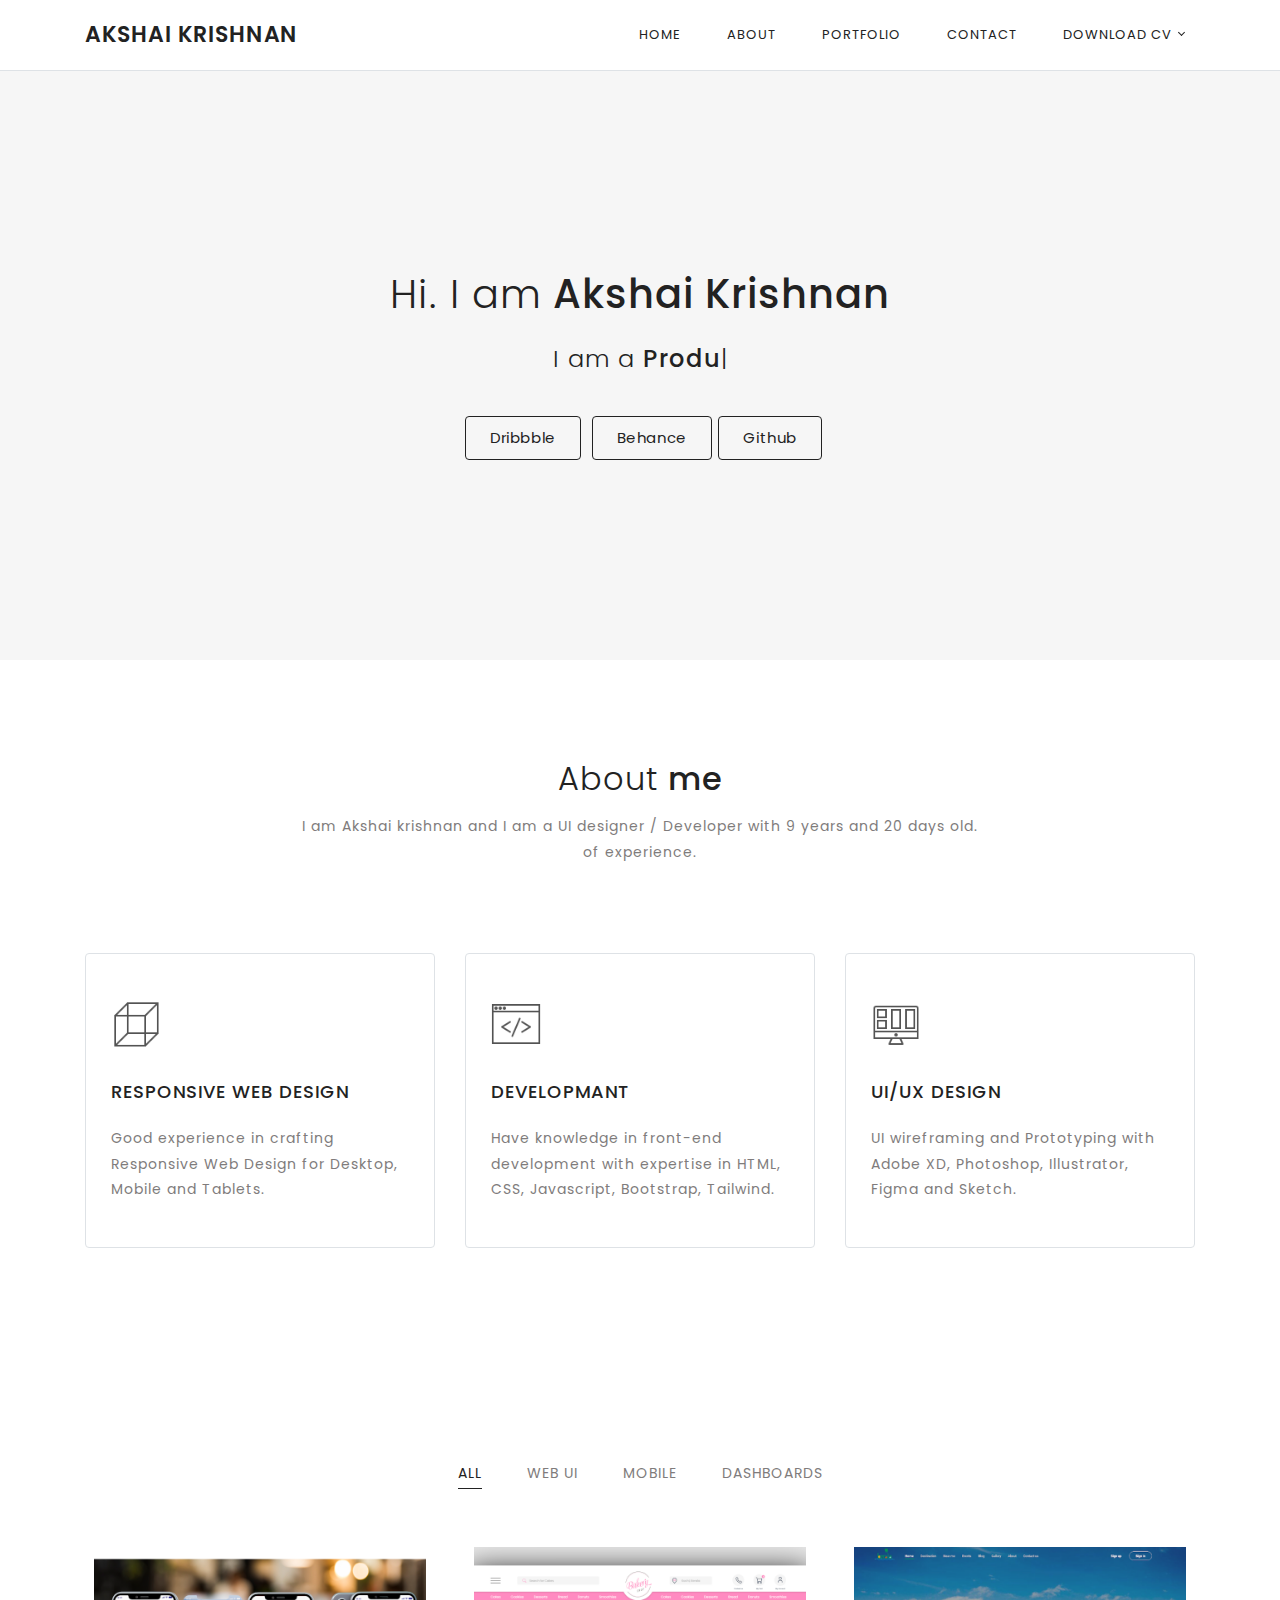
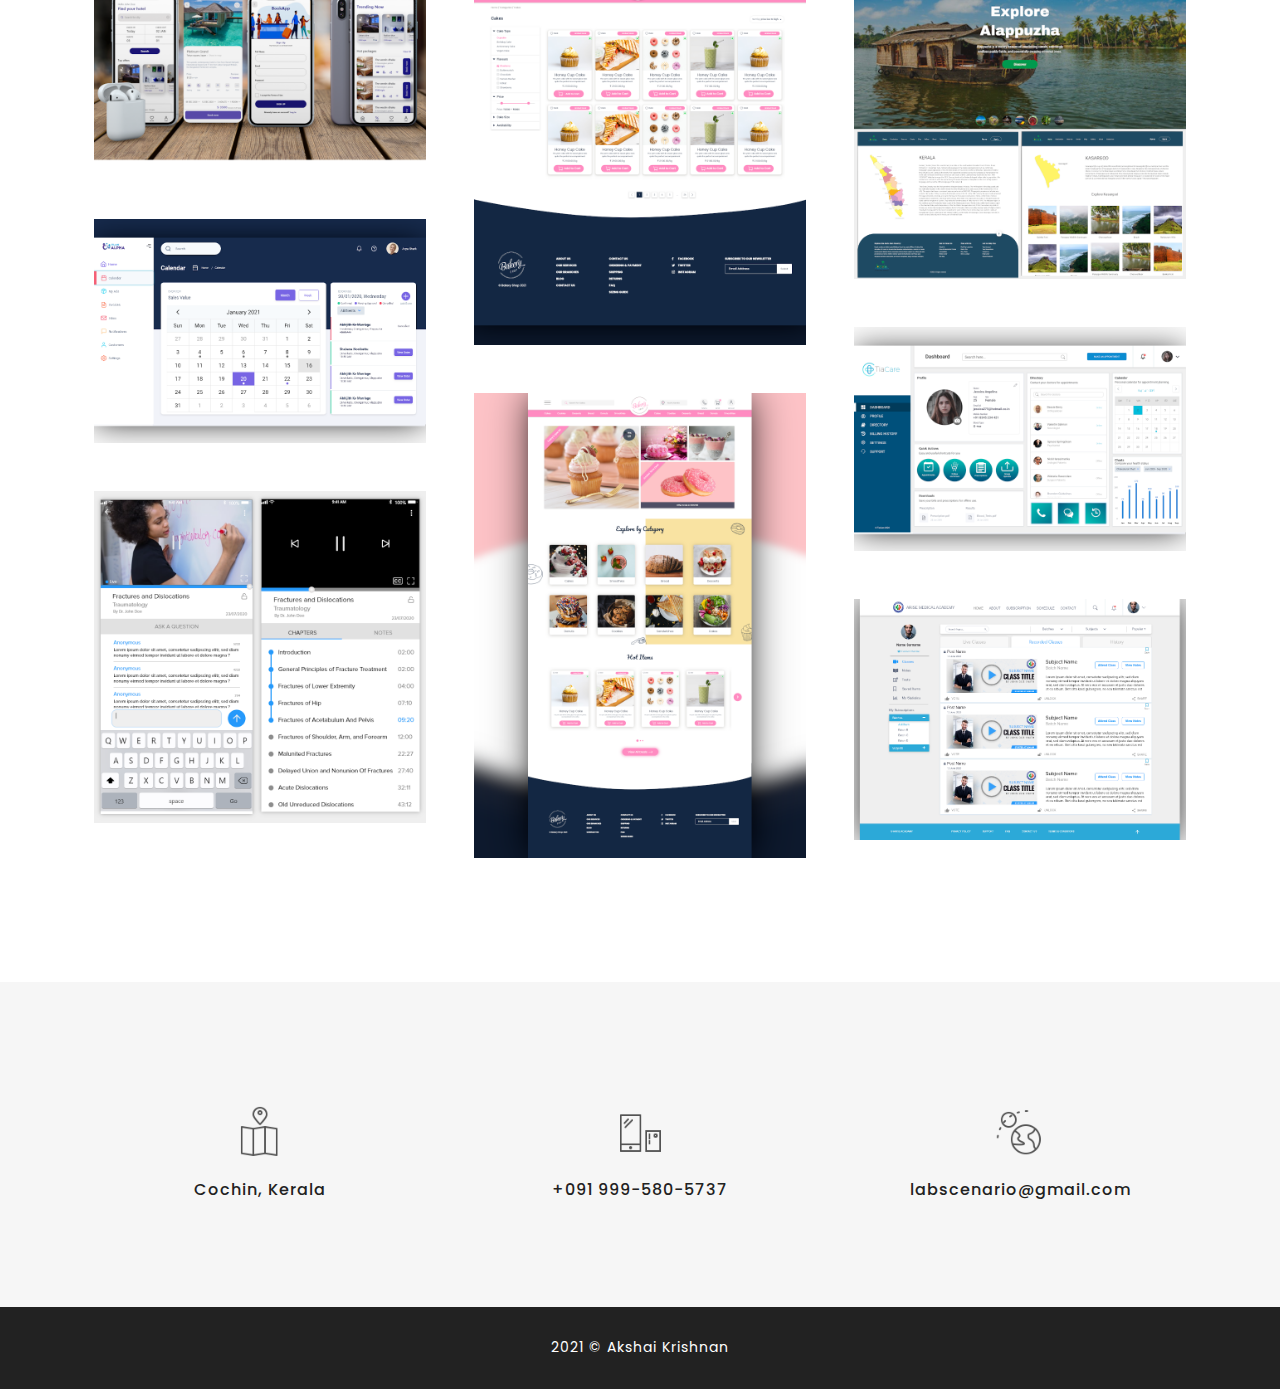
<file: index.html>
<!DOCTYPE html>
<html lang="en">
  <head>
    <meta charset="utf-8" />
    <title>Akshai Krishnan | Portfolio</title>
    <meta name="viewport" content="width=device-width, initial-scale=1.0" />
    <meta name="description" content="Akshai Krishnan - Online portfolio" />

    <!-- favicon -->
    <link rel="shortcut icon" href="images/favicon.ico" />

    <!-- css -->
    <link href="css/bootstrap.min.css" rel="stylesheet" type="text/css" />
    <link
      href="css/materialdesignicons.min.css"
      rel="stylesheet"
      type="text/css"
    />

    <!-- magnific pop-up -->
    <link rel="stylesheet" type="text/css" href="css/magnific-popup.css" />

    <link href="css/style.css" rel="stylesheet" type="text/css" />
  </head>

  <body>
    <!-- START HEADER -->
    <header
      id="topnav"
      class="defaultscroll fixed-top navbar-sticky bg-white border-bottom"
    >
      <div class="container">
        <!-- Logo container-->
        <div>
          <a href="" class="logo text-uppercase"> akshai Krishnan </a>
        </div>
        <!-- End Logo container-->
        <div class="menu-extras">
          <div class="menu-item">
            <!-- Mobile menu toggle-->
            <a class="navbar-toggle">
              <div class="lines">
                <span></span>
                <span></span>
                <span></span>
              </div>
            </a>
            <!-- End mobile menu toggle-->
          </div>
        </div>

        <div id="navigation">
          <!-- Navigation Menu-->
          <ul class="navigation-menu">
            <li class="has-submenu">
              <a href="#home">Home</a>
            </li>

            <li class="has-submenu">
              <a href="#about">About</a>
            </li>

            <li class="has-submenu">
              <a href="#portfolio">Portfolio</a>
            </li>

            <li class="has-submenu">
              <a href="#contact">Contact</a>
            </li>

            <li class="has-submenu" id="cv">
              <span class="menu-arrow"></span>
              <a href="">Download Cv</a>
            </li>
          </ul>
          <!-- End navigation menu-->
        </div>
      </div>
    </header>
    <!-- END HEADER -->

    <!-- START HEADING -->
    <section class="bg-heading bg-light" id="home">
      <div class="container">
        <div class="row justify-content-center">
          <div class="col-lg-8">
            <div class="text-center">
              <h1>
                <span class="font-weight-300">Hi. I am</span> Akshai Krishnan
              </h1>
              <h4 class="font-weight-300 mt-4 line-height_1_4">
                I am a
                <span
                  class="element font-weight-500"
                  data-elements="Product Designer,UI Developer"
                ></span>
              </h4>
              <div class="row justify-content-center">
                <div class="col-lg-2 mt-4 pt-2">
                  <a
                    href=""
                    class="btn btn-outline-dark btn-round"
                    data-elements="https://dribbble.com/akshaikrishnan"
                    >Dribbble</a
                  >
                </div>
                <div class="col-lg-2 mt-4 pt-2">
                  <a
                    href=""
                    class="btn btn-outline-dark btn-round behance"
                    data-elements="https://akshaikrishnan.myportfolio.com/"
                    >Behance</a
                  >
                </div>

                <div class="col-lg-2 mt-4 pt-2">
                  <a
                    href=""
                    class="btn btn-outline-dark btn-round github"
                    data-elements="https://github.com/akshaikrishnan"
                    >Github</a
                  >
                </div>
              </div>
            </div>
          </div>
        </div>
      </div>
    </section>
    <!-- END HEADING -->

    <!-- START ABOUT -->

    <section class="section" id="about">
      <div class="container">
        <div class="row">
          <div class="col-lg-12">
            <div class="text-center">
              <h2><span class="font-weight-300">About</span> me</h2>
              <p class="text-muted mt-3">
                I am Akshai krishnan and I am a UI designer / Developer with
                <span id="years">3.5 years</span> <br />
                of experience.
              </p>
            </div>
          </div>
        </div>

        <div class="row mt-5">
          <div class="col-lg-4">
            <div class="services-box rounded mt-4 border">
              <div class="services-img">
                <img src="images/icons/3d.png" class="img-fluid" alt="" />
              </div>
              <h5 class="text-uppercase f-18 mt-4 pt-2">
                Responsive Web Design
              </h5>
              <p class="text-muted mt-4 mb-0">
                Good experience in crafting Responsive Web Design for Desktop,
                Mobile and Tablets.
              </p>
            </div>
          </div>

          <div class="col-lg-4">
            <div class="services-box rounded mt-4 border">
              <div class="services-img">
                <img
                  src="images/icons/browserscript.png"
                  class="img-fluid"
                  alt=""
                />
              </div>
              <h5 class="text-uppercase f-18 mt-4 pt-2">Developmant</h5>
              <p class="text-muted mt-4 mb-0">
                Have knowledge in front-end development with expertise in HTML,
                CSS, Javascript, Bootstrap, Tailwind.
              </p>
            </div>
          </div>

          <div class="col-lg-4">
            <div class="services-box rounded mt-4 border">
              <div class="services-img">
                <img
                  src="images/icons/webdesign.png"
                  class="img-fluid"
                  alt=""
                />
              </div>
              <h5 class="text-uppercase f-18 mt-4 pt-2">ui/ux design</h5>
              <p class="text-muted mt-4 mb-0">
                UI wireframing and Prototyping with Adobe XD, Photoshop,
                Illustrator, Figma and Sketch.
              </p>
            </div>
          </div>
        </div>
      </div>
    </section>

    <!-- END ABOUT -->

    <!-- START PORTFOLIO -->
    <section class="section" id="portfolio">
      <div class="container">
        <div class="row">
          <div class="col-lg-12">
            <div class="text-center">
              <ul
                class="col container-filter portfolioFilte list-unstyled mb-0"
                id="filter"
              >
                <li><a class="categories active" data-filter="*">All</a></li>
                <li>
                  <a class="categories" data-filter=".branding">Web UI</a>
                </li>
                <li><a class="categories" data-filter=".design">Mobile</a></li>
                <li>
                  <a class="categories" data-filter=".photo">Dashboards</a>
                </li>
              </ul>
            </div>
          </div>
        </div>

        <div class="port portfolio-masonry mt-4">
          <div class="portfolioContainer row photo">
            <div class="col-lg-4 p-4 design">
              <div class="item-box">
                <a
                  class="mfp-image"
                  href="images/portfolio/800x540_1.png"
                  title="Project Name"
                >
                  <img
                    class="item-container img-fluid"
                    src="images/portfolio/800x540_1.png"
                    alt="work-img"
                  />
                  <div class="item-mask">
                    <div class="item-caption">
                      <p class="text-dark mb-0">Mobile UI</p>
                      <h6 class="text-dark mt-1 text-uppercase">
                        Hotel Booking App
                      </h6>
                    </div>
                  </div>
                </a>
              </div>
            </div>

            <div class="col-lg-4 p-4 branding coffee">
              <div class="item-box">
                <a
                  class="mfp-image"
                  href="images/portfolio/800x960.png"
                  title="Project Name"
                >
                  <img
                    class="item-container img-fluid"
                    src="images/portfolio/800x960.png"
                    alt="work-img"
                  />
                  <div class="item-mask">
                    <div class="item-caption">
                      <p class="text-dark mb-0">Web UI</p>
                      <h6 class="text-dark mt-1 text-uppercase">
                        Bakery Shop UI
                      </h6>
                    </div>
                  </div>
                </a>
              </div>
            </div>

            <div class="col-lg-4 p-4 branding">
              <div class="item-box">
                <a
                  class="mfp-image"
                  href="images/portfolio/800x800.png"
                  title="Project Name"
                >
                  <img
                    class="item-container img-fluid"
                    src="images/portfolio/800x800.png"
                    alt="work-img"
                  />
                  <div class="item-mask">
                    <div class="item-caption">
                      <p class="text-dark mb-0">Web UI</p>
                      <h6 class="text-dark mt-1 text-uppercase">
                        Kerala Website
                      </h6>
                    </div>
                  </div>
                </a>
              </div>
            </div>

            <div class="col-lg-4 p-4 branding photo">
              <div class="item-box">
                <a
                  class="mfp-image"
                  href="images/portfolio/800x540_2.png"
                  title="Project Name"
                >
                  <img
                    class="item-container img-fluid"
                    src="images/portfolio/800x540_2.png"
                    alt="work-img"
                  />
                  <div class="item-mask">
                    <div class="item-caption">
                      <p class="text-dark mb-0">Dashboard</p>
                      <h6 class="text-dark mt-1 text-uppercase">
                        Plan Alpha Admin
                      </h6>
                    </div>
                  </div>
                </a>
              </div>
            </div>

            <div class="col-lg-4 p-4 branding photo">
              <div class="item-box">
                <a
                  class="mfp-image"
                  href="images/portfolio/800x540_3.png"
                  title="Project Name"
                >
                  <img
                    class="item-container img-fluid"
                    src="images/portfolio/800x540_3.png"
                    alt="work-img"
                  />
                  <div class="item-mask">
                    <div class="item-caption">
                      <p class="text-dark mb-0">Dashboard</p>
                      <h6 class="text-dark mt-1 text-uppercase">
                        TiaCare patient UI
                      </h6>
                    </div>
                  </div>
                </a>
              </div>
            </div>

            <div class="col-lg-4 p-4 branding coffee">
              <div class="item-box">
                <a
                  class="mfp-image"
                  href="images/portfolio/800x1200.png"
                  title="Project Name"
                >
                  <img
                    class="item-container img-fluid"
                    src="images/portfolio/800x1200.png"
                    alt="work-img"
                  />
                  <div class="item-mask">
                    <div class="item-caption">
                      <p class="text-dark mb-0">E-commerce UI</p>
                      <h6 class="text-dark mt-1 text-uppercase">
                        Bakery Shop UI
                      </h6>
                    </div>
                  </div>
                </a>
              </div>
            </div>

            <div class="col-lg-4 p-4 design">
              <div class="item-box">
                <a
                  class="mfp-image"
                  href="images/portfolio/800x800_2.png"
                  title="Project Name"
                >
                  <img
                    class="item-container img-fluid"
                    src="images/portfolio/800x800_2.png"
                    alt="work-img"
                  />
                  <div class="item-mask">
                    <div class="item-caption">
                      <p class="text-dark mb-0">Educational app</p>
                      <h6 class="text-dark mt-1 text-uppercase">
                        Medical Academy mobile ui
                      </h6>
                    </div>
                  </div>
                </a>
              </div>
            </div>

            <div class="col-lg-4 p-4 branding coffee">
              <div class="item-box">
                <a
                  class="mfp-image"
                  href="images/portfolio/800x580.png"
                  title="Project Name"
                >
                  <img
                    class="item-container img-fluid"
                    src="images/portfolio/800x580.png"
                    alt="work-img"
                  />
                  <div class="item-mask">
                    <div class="item-caption">
                      <p class="text-dark mb-0">Web UI</p>
                      <h6 class="text-dark mt-1 text-uppercase">
                        Medical Academy web ui
                      </h6>
                    </div>
                  </div>
                </a>
              </div>
            </div>
          </div>
        </div>
      </div>
    </section>
    <!-- END PORTFOLIO -->

    <!-- START CONTACT -->
    <section class="section bg-light" id="contact">
      <div class="container">
        <div class="row">
          <div class="col-lg-4">
            <div class="text-center mt-4">
              <div class="services-img">
                <img src="images/icons/pinonmap.png" alt="" />
              </div>
              <h6 class="mt-4">Cochin, Kerala</h6>
            </div>
          </div>

          <div class="col-lg-4">
            <div class="text-center mt-4">
              <div class="services-img">
                <img src="images/icons/mobilepay.png" alt="" />
              </div>
              <h6 class="mt-4">+091 999-580-5737</h6>
            </div>
          </div>

          <div class="col-lg-4">
            <div class="text-center mt-4">
              <div class="services-img">
                <img src="images/icons/earth.png" alt="" />
              </div>
              <h6 class="mt-4">labscenario@gmail.com</h6>
            </div>
          </div>
        </div>
      </div>
    </section>
    <!-- END CONTACT -->

    <!-- FOOTER-ALT -->
    <footer class="pt-1 pb-1 bg-dark">
      <div class="container">
        <div class="row">
          <div class="col-lg-12">
            <div class="pt-4 pb-4 text-center">
              <p class="text-white mb-0">2021 © Akshai Krishnan</p>
            </div>
          </div>
        </div>
      </div>
    </footer>
    <!-- FOOTER-ALT -->

    <!-- javascript -->
    <script src="js/jquery-3.6.0.min.js"></script>
    <script src="js/bootstrap.bundle.min.js"></script>
    <script src="js/jquery.easing.min.js"></script>
    <script src="js/scrollspy.min.js"></script>
    <!-- Portfolio -->
    <script src="js/jquery.magnific-popup.min.js"></script>
    <script src="js/isotope.js"></script>

    <!-- Typed -->
    <script src="js/typed.js"></script>
    <script src="js/app.js"></script>
  </body>
</html>
</file>
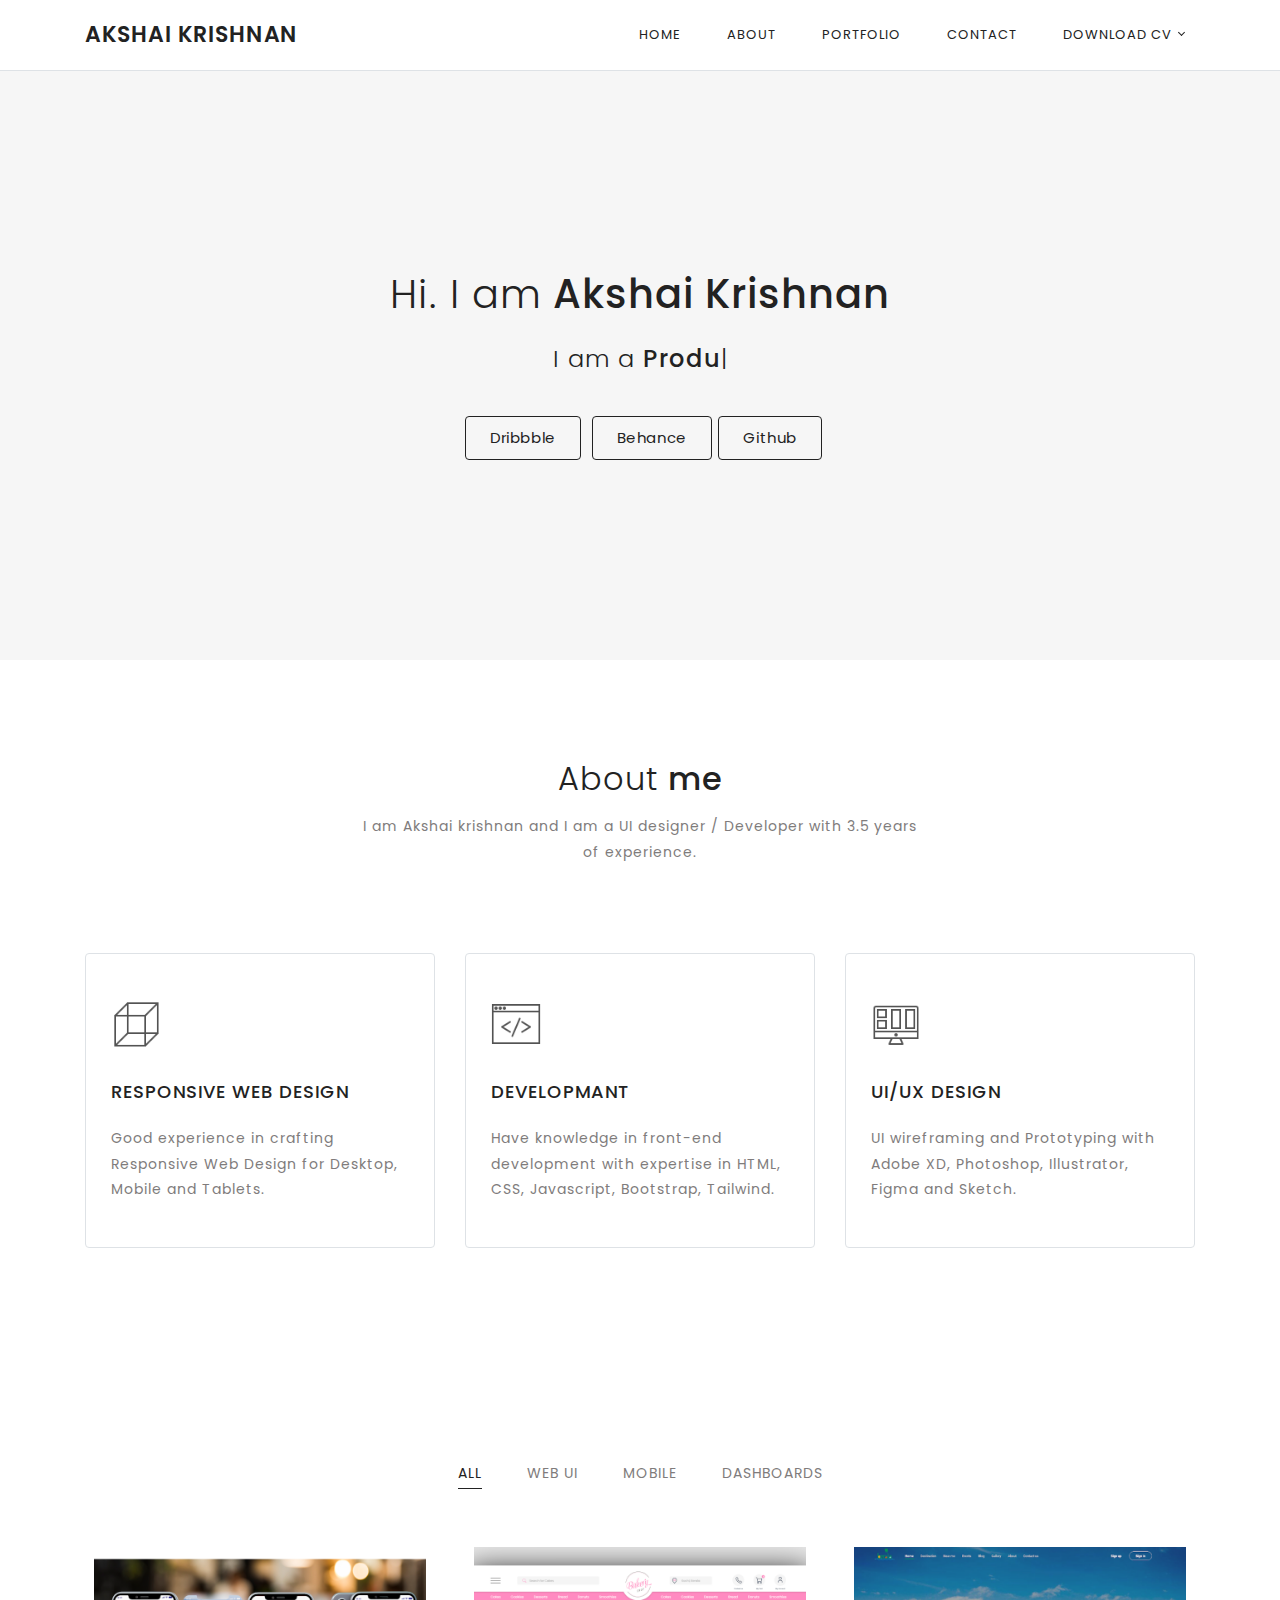
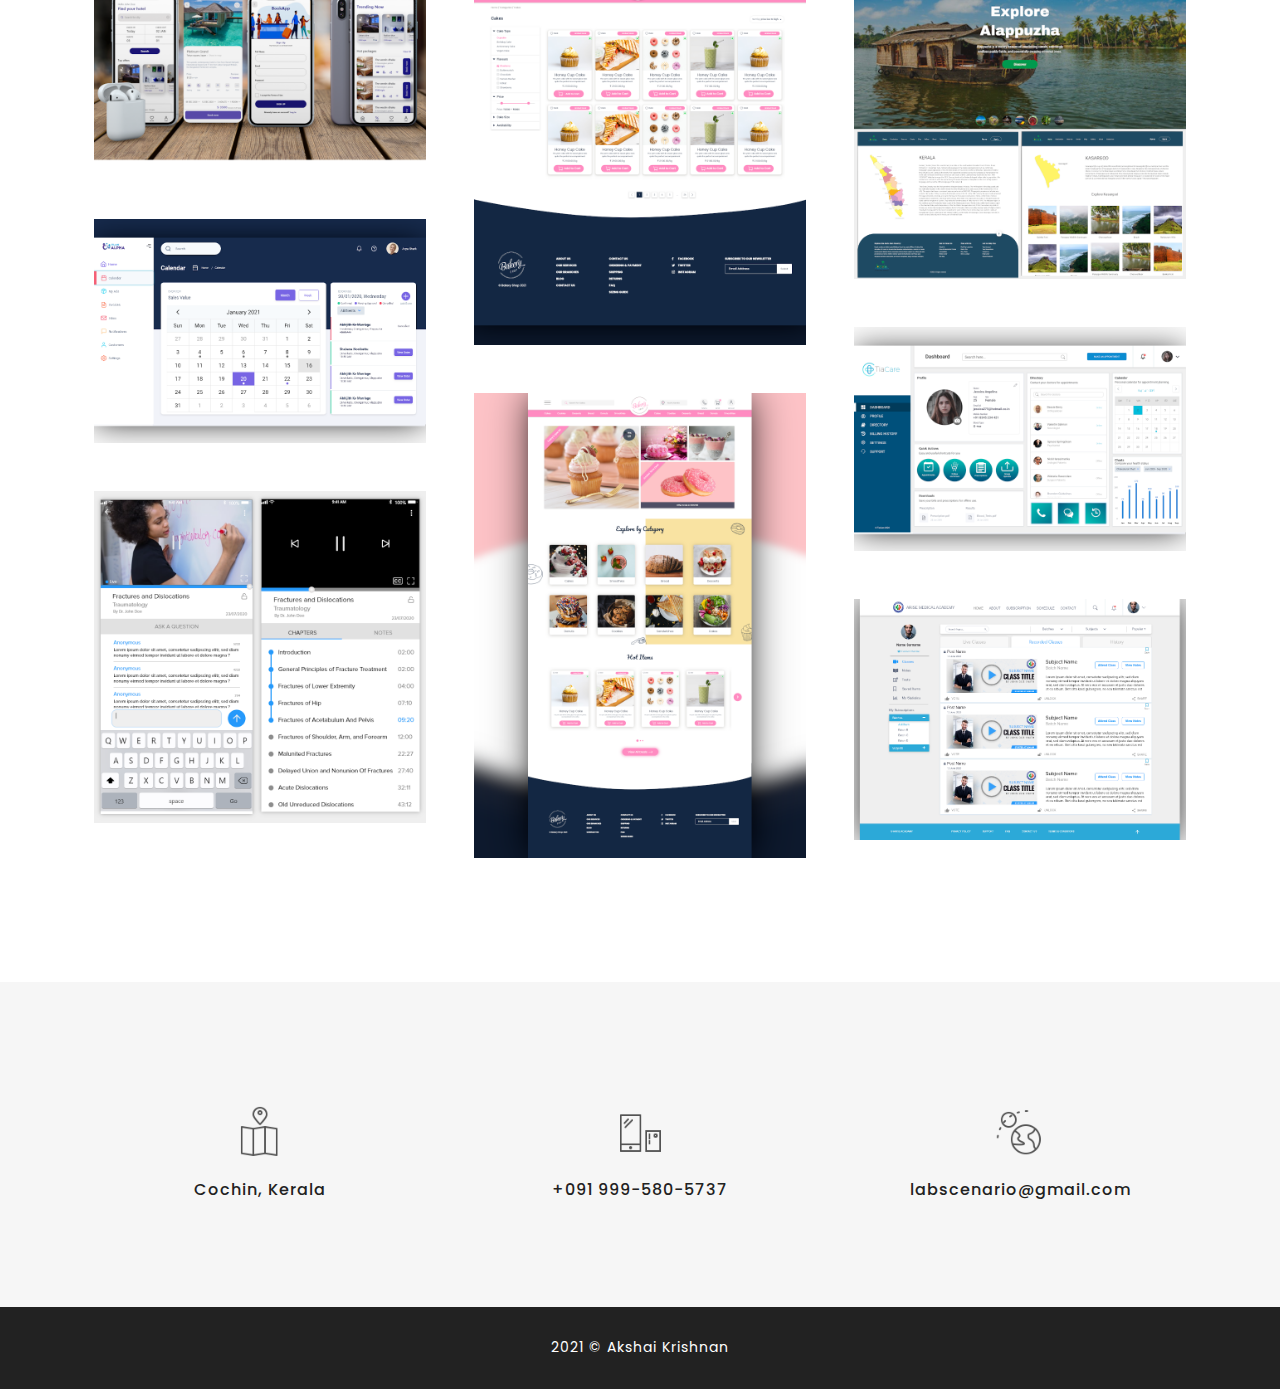
<file: home.html>
<!DOCTYPE html>
<html lang="en">
  <head>
    <meta charset="utf-8" />
    <title>Akshai Krishnan | Portfolio</title>
    <meta name="viewport" content="width=device-width, initial-scale=1.0" />
    <meta name="description" content="Akshai Krishnan - Online portfolio" />

    <!-- favicon -->
    <link rel="shortcut icon" href="images/favicon.ico" />

    <!-- css -->
    <link href="css/bootstrap.min.css" rel="stylesheet" type="text/css" />
    <link
      href="css/materialdesignicons.min.css"
      rel="stylesheet"
      type="text/css"
    />

    <!-- magnific pop-up -->
    <link rel="stylesheet" type="text/css" href="css/magnific-popup.css" />

    <link href="css/style.css" rel="stylesheet" type="text/css" />
  </head>

  <body>
    <!-- START HEADER -->
    <header
      id="topnav"
      class="defaultscroll fixed-top navbar-sticky bg-white border-bottom"
    >
      <div class="container">
        <!-- Logo container-->
        <div>
          <a href="" class="logo text-uppercase"> akshai Krishnan </a>
        </div>
        <!-- End Logo container-->
        <div class="menu-extras">
          <div class="menu-item">
            <!-- Mobile menu toggle-->
            <a class="navbar-toggle">
              <div class="lines">
                <span></span>
                <span></span>
                <span></span>
              </div>
            </a>
            <!-- End mobile menu toggle-->
          </div>
        </div>

        <div id="navigation">
          <!-- Navigation Menu-->
          <ul class="navigation-menu">
            <li class="has-submenu">
              <a href="#home">Home</a>
            </li>

            <li class="has-submenu">
              <a href="#about">About</a>
            </li>

            <li class="has-submenu">
              <a href="#portfolio">Portfolio</a>
            </li>

            <li class="has-submenu">
              <a href="#contact">Contact</a>
            </li>

            <li class="has-submenu" id="cv">
              <span class="menu-arrow"></span>
              <a href="">Download Cv</a>
            </li>
          </ul>
          <!-- End navigation menu-->
        </div>
      </div>
    </header>
    <!-- END HEADER -->

    <!-- START HEADING -->
    <section class="bg-heading bg-light" id="home">
      <div class="container">
        <div class="row justify-content-center">
          <div class="col-lg-8">
            <div class="text-center">
              <h1>
                <span class="font-weight-300">Hi. I am</span> Akshai Krishnan
              </h1>
              <h4 class="font-weight-300 mt-4 line-height_1_4">
                I am a
                <span
                  class="element font-weight-500"
                  data-elements="Product Designer,UI Developer"
                ></span>
              </h4>
              <div class="row justify-content-center">
                <div class="col-lg-2 mt-4 pt-2">
                  <a
                    href=""
                    class="btn btn-outline-dark btn-round"
                    data-elements="https://dribbble.com/akshaicuts"
                    >Dribbble</a
                  >
                </div>
                <div class="col-lg-2 mt-4 pt-2">
                  <a
                    href=""
                    class="btn btn-outline-dark btn-round behance"
                    data-elements="https://behance.net/akshaikrishna"
                    >Behance</a
                  >
                </div>

                <div class="col-lg-2 mt-4 pt-2">
                  <a
                    href=""
                    class="btn btn-outline-dark btn-round github"
                    data-elements="https://github.com/akshaikrishnan"
                    >Github</a
                  >
                </div>
              </div>
            </div>
          </div>
        </div>
      </div>
    </section>
    <!-- END HEADING -->

    <!-- START ABOUT -->

    <section class="section" id="about">
      <div class="container">
        <div class="row">
          <div class="col-lg-12">
            <div class="text-center">
              <h2><span class="font-weight-300">About</span> me</h2>
              <p class="text-muted mt-3">
                I am Akshai krishnan and I am a UI designer / Developer with 3.5
                years <br />
                of experience.
              </p>
            </div>
          </div>
        </div>

        <div class="row mt-5">
          <div class="col-lg-4">
            <div class="services-box rounded mt-4 border">
              <div class="services-img">
                <img src="images/icons/3d.png" class="img-fluid" alt="" />
              </div>
              <h5 class="text-uppercase f-18 mt-4 pt-2">
                Responsive Web Design
              </h5>
              <p class="text-muted mt-4 mb-0">
                Good experience in crafting Responsive Web Design for Desktop,
                Mobile and Tablets.
              </p>
            </div>
          </div>

          <div class="col-lg-4">
            <div class="services-box rounded mt-4 border">
              <div class="services-img">
                <img
                  src="images/icons/browserscript.png"
                  class="img-fluid"
                  alt=""
                />
              </div>
              <h5 class="text-uppercase f-18 mt-4 pt-2">Developmant</h5>
              <p class="text-muted mt-4 mb-0">
                Have knowledge in front-end development with expertise in HTML,
                CSS, Javascript, Bootstrap, Tailwind.
              </p>
            </div>
          </div>

          <div class="col-lg-4">
            <div class="services-box rounded mt-4 border">
              <div class="services-img">
                <img
                  src="images/icons/webdesign.png"
                  class="img-fluid"
                  alt=""
                />
              </div>
              <h5 class="text-uppercase f-18 mt-4 pt-2">ui/ux design</h5>
              <p class="text-muted mt-4 mb-0">
                UI wireframing and Prototyping with Adobe XD, Photoshop,
                Illustrator, Figma and Sketch.
              </p>
            </div>
          </div>
        </div>
      </div>
    </section>

    <!-- END ABOUT -->

    <!-- START PORTFOLIO -->
    <section class="section" id="portfolio">
      <div class="container">
        <div class="row">
          <div class="col-lg-12">
            <div class="text-center">
              <ul
                class="col container-filter portfolioFilte list-unstyled mb-0"
                id="filter"
              >
                <li><a class="categories active" data-filter="*">All</a></li>
                <li>
                  <a class="categories" data-filter=".branding">Web UI</a>
                </li>
                <li><a class="categories" data-filter=".design">Mobile</a></li>
                <li>
                  <a class="categories" data-filter=".photo">Dashboards</a>
                </li>
              </ul>
            </div>
          </div>
        </div>

        <div class="port portfolio-masonry mt-4">
          <div class="portfolioContainer row photo">
            <div class="col-lg-4 p-4 design">
              <div class="item-box">
                <a
                  class="mfp-image"
                  href="images/portfolio/800x540_1.png"
                  title="Project Name"
                >
                  <img
                    class="item-container img-fluid"
                    src="images/portfolio/800x540_1.png"
                    alt="work-img"
                  />
                  <div class="item-mask">
                    <div class="item-caption">
                      <p class="text-dark mb-0">Mobile UI</p>
                      <h6 class="text-dark mt-1 text-uppercase">
                        Hotel Booking App
                      </h6>
                    </div>
                  </div>
                </a>
              </div>
            </div>

            <div class="col-lg-4 p-4 branding coffee">
              <div class="item-box">
                <a
                  class="mfp-image"
                  href="images/portfolio/800x960.png"
                  title="Project Name"
                >
                  <img
                    class="item-container img-fluid"
                    src="images/portfolio/800x960.png"
                    alt="work-img"
                  />
                  <div class="item-mask">
                    <div class="item-caption">
                      <p class="text-dark mb-0">Web UI</p>
                      <h6 class="text-dark mt-1 text-uppercase">
                        Bakery Shop UI
                      </h6>
                    </div>
                  </div>
                </a>
              </div>
            </div>

            <div class="col-lg-4 p-4 branding">
              <div class="item-box">
                <a
                  class="mfp-image"
                  href="images/portfolio/800x800.png"
                  title="Project Name"
                >
                  <img
                    class="item-container img-fluid"
                    src="images/portfolio/800x800.png"
                    alt="work-img"
                  />
                  <div class="item-mask">
                    <div class="item-caption">
                      <p class="text-dark mb-0">Web UI</p>
                      <h6 class="text-dark mt-1 text-uppercase">
                        Kerala Website
                      </h6>
                    </div>
                  </div>
                </a>
              </div>
            </div>

            <div class="col-lg-4 p-4 branding photo">
              <div class="item-box">
                <a
                  class="mfp-image"
                  href="images/portfolio/800x540_2.png"
                  title="Project Name"
                >
                  <img
                    class="item-container img-fluid"
                    src="images/portfolio/800x540_2.png"
                    alt="work-img"
                  />
                  <div class="item-mask">
                    <div class="item-caption">
                      <p class="text-dark mb-0">Dashboard</p>
                      <h6 class="text-dark mt-1 text-uppercase">
                        Plan Alpha Admin
                      </h6>
                    </div>
                  </div>
                </a>
              </div>
            </div>

            <div class="col-lg-4 p-4 branding photo">
              <div class="item-box">
                <a
                  class="mfp-image"
                  href="images/portfolio/800x540_3.png"
                  title="Project Name"
                >
                  <img
                    class="item-container img-fluid"
                    src="images/portfolio/800x540_3.png"
                    alt="work-img"
                  />
                  <div class="item-mask">
                    <div class="item-caption">
                      <p class="text-dark mb-0">Dashboard</p>
                      <h6 class="text-dark mt-1 text-uppercase">
                        TiaCare patient UI
                      </h6>
                    </div>
                  </div>
                </a>
              </div>
            </div>

            <div class="col-lg-4 p-4 branding coffee">
              <div class="item-box">
                <a
                  class="mfp-image"
                  href="images/portfolio/800x1200.png"
                  title="Project Name"
                >
                  <img
                    class="item-container img-fluid"
                    src="images/portfolio/800x1200.png"
                    alt="work-img"
                  />
                  <div class="item-mask">
                    <div class="item-caption">
                      <p class="text-dark mb-0">E-commerce UI</p>
                      <h6 class="text-dark mt-1 text-uppercase">
                        Bakery Shop UI
                      </h6>
                    </div>
                  </div>
                </a>
              </div>
            </div>

            <div class="col-lg-4 p-4 design">
              <div class="item-box">
                <a
                  class="mfp-image"
                  href="images/portfolio/800x800_2.png"
                  title="Project Name"
                >
                  <img
                    class="item-container img-fluid"
                    src="images/portfolio/800x800_2.png"
                    alt="work-img"
                  />
                  <div class="item-mask">
                    <div class="item-caption">
                      <p class="text-dark mb-0">Educational app</p>
                      <h6 class="text-dark mt-1 text-uppercase">
                        Medical Academy mobile ui
                      </h6>
                    </div>
                  </div>
                </a>
              </div>
            </div>

            <div class="col-lg-4 p-4 branding coffee">
              <div class="item-box">
                <a
                  class="mfp-image"
                  href="images/portfolio/800x580.png"
                  title="Project Name"
                >
                  <img
                    class="item-container img-fluid"
                    src="images/portfolio/800x580.png"
                    alt="work-img"
                  />
                  <div class="item-mask">
                    <div class="item-caption">
                      <p class="text-dark mb-0">Web UI</p>
                      <h6 class="text-dark mt-1 text-uppercase">
                        Medical Academy web ui
                      </h6>
                    </div>
                  </div>
                </a>
              </div>
            </div>
          </div>
        </div>
      </div>
    </section>
    <!-- END PORTFOLIO -->

    <!-- START CONTACT -->
    <section class="section bg-light" id="contact">
      <div class="container">
        <div class="row">
          <div class="col-lg-4">
            <div class="text-center mt-4">
              <div class="services-img">
                <img src="images/icons/pinonmap.png" alt="" />
              </div>
              <h6 class="mt-4">Cochin, Kerala</h6>
            </div>
          </div>

          <div class="col-lg-4">
            <div class="text-center mt-4">
              <div class="services-img">
                <img src="images/icons/mobilepay.png" alt="" />
              </div>
              <h6 class="mt-4">+091 999-580-5737</h6>
            </div>
          </div>

          <div class="col-lg-4">
            <div class="text-center mt-4">
              <div class="services-img">
                <img src="images/icons/earth.png" alt="" />
              </div>
              <h6 class="mt-4">labscenario@gmail.com</h6>
            </div>
          </div>
        </div>
      </div>
    </section>
    <!-- END CONTACT -->

    <!-- FOOTER-ALT -->
    <footer class="pt-1 pb-1 bg-dark">
      <div class="container">
        <div class="row">
          <div class="col-lg-12">
            <div class="pt-4 pb-4 text-center">
              <p class="text-white mb-0">2021 © Akshai Krishnan</p>
            </div>
          </div>
        </div>
      </div>
    </footer>
    <!-- FOOTER-ALT -->

    <!-- javascript -->
    <script src="js/jquery-3.6.0.min.js"></script>
    <script src="js/bootstrap.bundle.min.js"></script>
    <script src="js/jquery.easing.min.js"></script>
    <script src="js/scrollspy.min.js"></script>
    <!-- Portfolio -->
    <script src="js/jquery.magnific-popup.min.js"></script>
    <script src="js/isotope.js"></script>

    <!-- Typed -->
    <script src="js/typed.js"></script>
    <script src="js/app.js"></script>
  </body>
</html>
</file>
<file: css/style.css>
@import url("https://fonts.googleapis.com/css?family=Poppins:300,400,500,600&display=swap");
body {
  font-family: "Poppins", sans-serif;
  color: #222222 !important;
  font-size: 14px;
  letter-spacing: 1px;
}

h1,
h2,
h3,
h4,
h5,
h6 {
  font-family: "Poppins", sans-serif;
}

.btn,
.btn:focus,
button,
button:focus {
  outline: none !important;
}

a {
  text-decoration: none !important;
  outline: none;
}

p {
  line-height: 1.8;
}

hr {
  border-top: 1px solid #dee2e6;
}

.section {
  padding-top: 100px;
  padding-bottom: 100px;
  position: relative;
}

.vertical-content {
  display: -moz-flex;
  display: -ms-flexbox;
  display: -webkit-box;
  display: flex;
  -webkit-box-align: center;
  -ms-flex-align: center;
  align-items: center;
  -webkit-align-items: center;
  -webkit-box-pack: center;
  -ms-flex-pack: center;
  justify-content: center;
  -webkit-justify-content: center;
  -webkit-box-orient: horizontal;
  -webkit-box-direction: normal;
  -ms-flex-direction: row;
  flex-direction: row;
}

.bg-overlay {
  background: #222222;
  position: absolute;
  height: 100%;
  width: 100%;
  top: 0;
  right: 0;
  opacity: 0.5;
}

.f-12 {
  font-size: 12px;
}

.f-14 {
  font-size: 14px;
}

.f-15 {
  font-size: 15px;
}

.f-16 {
  font-size: 16px;
}

.f-18 {
  font-size: 18px;
}

.f-19 {
  font-size: 19px;
}

.f-20 {
  font-size: 20px;
}

.f-21 {
  font-size: 21px;
}

.f-22 {
  font-size: 22px;
}

.line-height_1_4 {
  line-height: 1.4;
}

.line-height_1_6 {
  line-height: 1.6;
}

.line-height_1_8 {
  line-height: 1.8;
}

.ls-1 {
  letter-spacing: 1px;
}

.ls-2 {
  letter-spacing: 2px;
}

.ls-3 {
  letter-spacing: 3px;
}

.ls-4 {
  letter-spacing: 4px;
}

.font-weight-300 {
  font-weight: 300;
}

.font-weight-400 {
  font-weight: 400;
}

.font-weight-500 {
  font-weight: 500;
}

.bg-custom {
  background-color: #06beb6;
}

.bg-light {
  background-color: #f6f6f6 !important;
}

.bg-dark {
  background-color: #222222 !important;
}

.text-white-70 {
  color: rgba(255, 255, 255, 0.7) !important;
}

.text-custom {
  color: #06beb6;
}

.text-muted {
  color: #807c7c !important;
}

.text-dark {
  color: #222222 !important;
}

.btn {
  padding: 10px 24px;
  font-size: 15px;
  letter-spacing: 0.6px;
}

.btn:focus {
  -webkit-box-shadow: none;
  box-shadow: none;
}

.btn-md {
  padding: 7px 14px;
  font-size: 13px;
  letter-spacing: 0.6px;
}

.btn-md:focus {
  -webkit-box-shadow: none;
  box-shadow: none;
}

.btn-dark-custom {
  color: #ffffff;
  background-color: #222222;
  border: 1px solid #222222;
}

.btn-dark-custom:hover,
.btn-dark-custom:focus,
.btn-dark-custom:active,
.btn-dark-custom.active,
.btn-dark-custom.focus,
.btn-dark-custom:active,
.open > .dropdown-toggle .btn-dark-custom {
  color: #ffffff;
  background-color: #222222;
}

.btn-white {
  color: #06beb6;
  background-color: #ffffff;
}

.btn-white:hover,
.btn-white:focus,
.btn-white:active,
.btn-white.active,
.btn-white.focus,
.btn-white:active,
.open > .dropdown-toggle .btn-white {
  color: #06beb6;
  background-color: #ffffff;
}

.btn-outline-dark {
  color: #222222;
  border: 1px solid #222222;
}

.btn-outline-dark:hover,
.btn-outline-dark:focus,
.btn-outline-dark:active,
.btn-outline-dark.active,
.btn-outline-dark.focus,
.btn-outline-dark:active,
.btn-outline-dark:focus,
.btn-outline-dark:hover,
.open > .dropdown-toggle .btn-outline-dark {
  color: #ffffff;
  border: 1px solid #222222;
  background-color: #222222;
}

/*******************************
        NAVBAR
*******************************/
#topnav {
  z-index: 1030;
  border: 0;
  -webkit-transition: all 0.5s ease;
  transition: all 0.5s ease;
  min-height: 62px;
}

#topnav .navigation-menu {
  list-style: none;
  margin: 0;
  padding: 0;
  float: right;
}

#topnav .navigation-menu > li {
  float: left;
  display: block;
  position: relative;
  margin: 0 23px;
}

#topnav .navigation-menu > li > a {
  display: block;
  font-size: 13px;
  color: #222222;
  -webkit-transition: all 0.3s ease;
  transition: all 0.3s ease;
  text-transform: uppercase;
  line-height: 20px;
  letter-spacing: 1px;
}

#topnav .navigation-menu > li .submenu li a i {
  margin-right: 10px;
  font-size: 14px;
}

#topnav .logo {
  float: left;
  line-height: 70px;
  -webkit-transition: all 0.3s ease;
  transition: all 0.3s ease;
  font-weight: 600;
  letter-spacing: 0.5px;
  font-size: 22px;
}

#topnav .menu-extras {
  float: right;
}

#topnav .has-submenu.active .menu-arrow {
  border-color: #222222;
}

.has-submenu {
  position: relative;
}

#topnav .navbar-toggle {
  border: 0;
  position: relative;
  padding: 0;
  margin: 0;
  cursor: pointer;
}

#topnav .navbar-toggle .lines {
  width: 25px;
  display: block;
  position: relative;
  margin: 28px auto;
  height: 15px;
}

#topnav .navbar-toggle span {
  height: 2px;
  width: 100%;
  background-color: #ffffff;
  display: block;
  margin-bottom: 5px;
  -webkit-transition: -webkit-transform 0.5s ease;
  transition: -webkit-transform 0.5s ease;
  transition: transform 0.5s ease, -webkit-transform 0.5s ease;
}

#topnav .navbar-toggle span:last-child {
  margin-bottom: 0;
}

#topnav .navbar-toggle.open span {
  position: absolute;
}

#topnav .navbar-toggle.open span:first-child {
  top: 6px;
  -webkit-transform: rotate(45deg);
  transform: rotate(45deg);
}

#topnav .navbar-toggle.open span:nth-child(2) {
  visibility: hidden;
}

#topnav .navbar-toggle.open span:last-child {
  width: 100%;
  top: 6px;
  -webkit-transform: rotate(-45deg);
  transform: rotate(-45deg);
}

#topnav .navbar-toggle.open span:hover {
  background-color: #222222;
}

#topnav .navbar-toggle:hover,
#topnav .navbar-toggle:focus,
#topnav .navigation-menu > li > a:hover,
#topnav .navigation-menu > li > a:focus {
  background-color: transparent;
}

.menu-arrow {
  border: solid #222222;
  border-width: 0 1px 1px 0;
  display: inline-block;
  padding: 2px;
  transform: rotate(45deg);
  -webkit-transform: rotate(45deg);
  position: absolute;
  right: -12px;
  top: 30px;
}

.submenu-arrow {
  border: solid #807c7c;
  border-width: 0 1px 1px 0;
  display: inline-block;
  padding: 3px;
  transform: rotate(-45deg);
  -webkit-transform: rotate(-45deg);
  position: absolute;
  right: 20px;
  top: 18px;
}

.navigation-menu .has-submenu.active a {
  color: #222222 !important;
}

.navbar-sticky.darkheader .navigation-menu .has-submenu.active a {
  color: #222222 !important;
}

/*******************************
        STICKY
*******************************/
.darkheader {
  background-color: #ffffff !important;
  -webkit-box-shadow: 0 0 7px 0 rgba(0, 0, 0, 0.2);
  box-shadow: 0 0 7px 0 rgba(0, 0, 0, 0.2);
}

.navbar-sticky.darkheader {
  top: 0px !important;
  -webkit-box-shadow: 0 0 7px 0 rgba(0, 0, 0, 0.2) !important;
  box-shadow: 0 0 7px 0 rgba(0, 0, 0, 0.2) !important;
  background-color: #ffffff;
}

.navbar-sticky .logo {
  color: #222222;
}

.navbar-sticky.darkheader .navigation-menu > li > a {
  color: #222222;
}

.navbar-sticky.darkheader .menu-arrow {
  border-color: #222222;
  border-width: 0 1px 1px 0;
}

.navbar-sticky.darkheader .logo {
  color: #222222;
}

#topnav .navbar-sticky {
  background-color: #ffffff;
  width: 100% !important;
}

.navigation-menu > li > a {
  color: #222222 !important;
}

.home-center {
  display: table;
  width: 100%;
  height: 100%;
}

.home-desc-center {
  display: table-cell;
  vertical-align: middle;
}

.bg-heading {
  background-size: cover;
  position: relative;
  padding: 270px 0px 200px 0px;
}

.bg-image {
  background: url(../images/bg-1.jpg);
  background-size: cover;
  position: relative;
  background-position: center center;
  padding: 320px 0px 250px 0px;
}

.home-dark {
  background-size: cover;
  position: relative;
  padding: 200px 0px 200px 0px;
}

.bg-title {
  background-size: cover;
  position: relative;
  padding: 180px 0px 110px 0px;
}

.home-social li {
  margin: 0px 10px;
}

.home-social a {
  color: #ffffff;
  font-size: 20px;
}

.home-social a:hover {
  color: #ffffff;
  -webkit-transition: all 0.3s ease;
  transition: all 0.3s ease;
}

.home-dark-box {
  overflow-x: hidden;
  max-width: 1300px;
  margin: 0 auto;
}

.container-filter {
  margin-top: 0;
  margin-right: 0;
  margin-left: 0;
  margin-bottom: 30px;
  padding: 0;
  text-align: center;
}

.container-filter li {
  list-style: none;
  display: inline-block;
}

.container-filter a {
  display: block;
  font-size: 14px;
  margin: 10px 20px;
  text-transform: uppercase;
  cursor: pointer;
  font-weight: 400;
  line-height: 30px;
  transition: all 0.6s;
  -webkit-transition: all 0.6s;
  border-bottom: 1px solid transparent;
  color: #807c7c !important;
}

.container-filter a:hover {
  color: #222222 !important;
}

.container-filter a.active {
  color: #222222 !important;
  border-bottom: 1px solid #222222;
}

.item-box {
  position: relative;
  overflow: hidden;
  display: block;
}

.item-box a {
  display: inline-block;
}

.item-box .item-mask {
  background: none repeat scroll 0 0 rgba(255, 255, 255, 0.9);
  position: absolute;
  transition: all 0.5s ease-in-out 0s;
  -moz-transition: all 0.5s ease-in-out 0s;
  -webkit-transition: all 0.5s ease-in-out 0s;
  -o-transition: all 0.5s ease-in-out 0s;
  top: 10px;
  left: 10px;
  bottom: 10px;
  right: 10px;
  opacity: 0;
  visibility: hidden;
  overflow: hidden;
  text-align: center;
}

.item-box .item-mask .item-caption {
  position: absolute;
  width: 100%;
  bottom: 10px;
  opacity: 0;
}

.item-box:hover .item-mask {
  opacity: 1;
  visibility: visible;
  cursor: pointer !important;
}

.item-box:hover .item-caption {
  opacity: 1;
}

.item-box:hover .item-container {
  width: 100%;
}

.services-box {
  padding: 45px 25px 45px 25px;
}

.services-img img {
  height: 50px;
}

.footer-link a {
  line-height: 40px;
  -webkit-transition: all 0.5s;
  transition: all 0.5s;
  color: rgba(255, 255, 255, 0.5);
  letter-spacing: 0.4px;
}

.footer-link a:hover {
  color: #ffffff;
}

.error {
  margin: 8px 0px;
  display: none;
  color: #ea553d;
}

#ajaxsuccess {
  font-size: 16px;
  width: 100%;
  display: none;
  clear: both;
  margin: 8px 0px;
}

.error_message {
  padding: 10px;
  margin-bottom: 20px;
  text-align: center;
  color: #ea553d;
  border: 2px solid #ea553d;
}

.contact-loader {
  display: none;
}

#success_page {
  text-align: center;
  margin-bottom: 50px;
}

.custom-form .form-control {
  height: 44px;
  border: 1px solid #dee2e6;
  font-size: 14px;
  background-color: #ffffff;
  padding-left: 20px;
}

.custom-form .form-control:focus {
  outline: 0;
  -webkit-box-shadow: none;
  box-shadow: none;
}

textarea.form-control {
  height: auto !important;
}

.post-contact-heading {
  background-image: url(../images/bg-1.jpg);
  background-size: cover;
  background-position: center center;
  position: relative;
  padding: 250px 0px 250px 0px;
}

.contact-img img {
  width: 35px;
}

.map {
  -webkit-filter: grayscale(100);
  filter: grayscale(100);
}

.map iframe {
  width: 100%;
  height: 400px;
}

.client-box img {
  max-height: 80px;
  width: auto !important;
}

.search-form {
  position: relative;
}

.search-form input {
  padding: 12px 20px;
  width: 100%;
  top: 0px;
  font-size: 15px;
  color: #222222 !important;
  border: none;
  outline: none !important;
  padding-left: 45px;
  border-radius: 3px;
  border: 1px solid #dee2e6;
  background-color: transparent;
}

.search-form i {
  position: absolute;
  top: 8px;
  left: 15px;
}

.links-social a {
  text-align: center;
  border: 1px solid #222222;
  color: #222222;
  display: block;
  width: 40px;
  height: 40px;
  line-height: 38px;
  font-size: 16px;
  -webkit-transition: all 0.5s ease;
  transition: all 0.5s ease;
}

.links-social a:hover {
  color: #ffffff;
  background: #222222;
}

/******** tags ********/
.tags a {
  border: 1px solid #dee2e6;
  padding: 0 10px;
  margin: 0 5px 9px 0;
  border-radius: 3px;
  color: #222222;
  display: inline-block;
  line-height: 26px;
  -webkit-transition: all 0.5s ease;
  transition: all 0.5s ease;
}

.tags a:hover {
  color: #ffffff !important;
  background-color: #222222;
}

.popular-post img {
  width: 80px;
}

.pagination > li {
  display: inline-block;
  margin-right: 5px;
}

.pagination > li > a,
.pagination > li > span {
  border: 1px solid #dee2e6;
  color: #807c7c;
  display: block;
  float: none;
  height: 40px;
  width: 40px;
  border-radius: 3px;
  text-align: center;
  line-height: 36px;
  -webkit-transition: all 0.5s ease;
  transition: all 0.5s ease;
  background-color: #ffffff;
}

.pagination > .active > a,
.pagination > .active > span {
  border: 1px solid #222222;
  color: #ffffff;
  background-color: #222222;
}

.pagination > li > a:hover,
.pagination > li > a:focus,
.pagination > li > span:hover,
.pagination > li > span:focus {
  border: 1px solid #222222;
  color: #ffffff !important;
  background-color: #222222;
}

.pagination > .active > a,
.pagination > .active > a:focus,
.pagination > .active > a:hover,
.pagination > .active > span,
.pagination > .active > span:focus,
.pagination > .active > span:hover {
  border: 1px solid #222222;
  color: #ffffff;
  cursor: default;
  z-index: 3;
}

.instagram {
  text-align: center;
  overflow: hidden;
  padding-left: 0;
}

.instagram li {
  width: 16.66666666666667%;
  display: inline;
  float: left;
  margin: 0;
}

.instagram-lable p {
  position: absolute;
  top: 50%;
  left: 0px;
  right: 0px;
  -webkit-transform: translateY(-50%);
  transform: translateY(-50%);
  max-width: 200px;
  margin: 0 auto;
}

@media (min-width: 992px) {
  #topnav .navigation-menu > li > a {
    padding-top: 25px;
    padding-bottom: 25px;
    padding-left: 0px;
    padding-right: 0px;
  }
  #topnav .navigation-menu > li.last-elements .submenu {
    left: auto;
    right: 0;
  }
  #topnav
    .navigation-menu
    > li.last-elements
    .submenu
    > li.has-submenu
    .submenu {
    left: auto;
    right: 100%;
    margin-left: 0;
    margin-right: 10px;
  }
  #topnav .navigation-menu > li .submenu {
    position: absolute;
    top: 100%;
    left: 0;
    z-index: 1000;
    padding: 10px 0;
    list-style: none;
    min-width: 180px;
    visibility: hidden;
    opacity: 0;
    border-radius: 3px;
    margin-top: 10px;
    -webkit-transition: all 0.2s ease;
    transition: all 0.2s ease;
    background-color: #ffffff;
    -webkit-box-shadow: 0 0 7px 0 rgba(0, 0, 0, 0.1);
    box-shadow: 0 0 7px 0 rgba(0, 0, 0, 0.1);
  }
  #topnav .navigation-menu > li .submenu.megamenu {
    white-space: nowrap;
    width: auto;
  }
  #topnav .navigation-menu > li .submenu.megamenu > li {
    overflow: hidden;
    width: 180px;
    display: inline-block;
    vertical-align: top;
  }
  #topnav .navigation-menu > li .submenu > li .submenu {
    left: 100%;
    top: 0;
    margin-left: 10px;
    margin-top: -1px;
  }
  #topnav .navigation-menu > li .submenu li {
    position: relative;
  }
  #topnav .navigation-menu > li .submenu li ul {
    list-style: none;
    padding-left: 0;
    margin: 0;
  }
  #topnav .navigation-menu > li .submenu li a {
    display: block;
    padding: 6px 20px;
    clear: both;
    text-transform: uppercase;
    white-space: nowrap;
    font-size: 13px;
    letter-spacing: 1px;
    color: #222222 !important;
    -webkit-transition: all 0.3s;
    transition: all 0.3s;
  }
  #topnav .navbar-toggle {
    display: none;
  }
  #topnav #navigation {
    display: block !important;
  }
  .navigation-menu > li:hover > a {
    color: #222222 !important;
  }
  #topnav .navigation-menu > li:hover > a {
    color: #ffffff;
  }
  .navigation-menu > li:hover > .menu-arrow {
    border-color: #222222;
  }
  #topnav.scroll-active .navigation-menu > li > a {
    padding-top: 25px;
    padding-bottom: 25px;
  }
  #topnav.scroll .navigation-menu > li > a {
    padding-top: 20px;
    padding-bottom: 20px;
  }
  #topnav.scroll {
    top: 0;
  }
}

@media (max-width: 991px) {
  .menu-arrow {
    top: 15px;
    right: 20px;
  }
  .submenu-arrow {
    transform: rotate(45deg);
    -webkit-transform: rotate(45deg);
    position: absolute;
    right: 20px;
    top: 12px;
  }
  .logo {
    padding: 0 !important;
    line-height: 0;
  }
  #topnav .container {
    width: auto;
  }
  #topnav .navigation-menu {
    float: none;
    max-height: 400px;
  }
  #topnav .navigation-menu > li {
    float: none;
  }
  #topnav .navigation-menu > li > a {
    color: #222222;
    padding: 10px 20px;
  }
  #topnav .navigation-menu > li > a:hover,
  #topnav .navigation-menu > li .submenu li a:hover,
  #topnav .navigation-menu > li.has-submenu.open > a,
  #topnav .menu-extras .menu-item .cart > a:hover,
  #topnav .menu-extras .menu-item .search > a:hover {
    color: #67a8e4;
  }
  #topnav .navigation-menu > li > a:after {
    position: absolute;
    right: 15px;
  }
  #topnav .navigation-menu > li .submenu {
    display: none;
    list-style: none;
    padding-left: 20px;
    margin: 0;
  }
  #topnav .navigation-menu > li .submenu li a {
    display: block;
    padding: 6px 15px;
    clear: both;
    white-space: nowrap;
    font-size: 13px;
    letter-spacing: 1px;
    text-transform: uppercase;
    color: #222222;
    -webkit-transition: all 0.3s;
    transition: all 0.3s;
  }
  #topnav .navigation-menu .submenu.open .has-submenu.open > a {
    color: #67a8e4;
  }
  #topnav .navigation-menu > li .submenu.open {
    display: block;
  }
  #topnav .navigation-menu > li .submenu .submenu {
    display: none;
    list-style: none;
  }
  #topnav .navigation-menu > li .submenu .submenu.open {
    display: block;
  }
  #topnav .navigation-menu > li .submenu.megamenu > li > ul {
    list-style: none;
    padding-left: 0;
  }
  #topnav .navigation-menu > li .submenu.megamenu > li > ul > li > span {
    display: block;
    position: relative;
    padding: 10px 15px;
    text-transform: uppercase;
    font-size: 12px;
    letter-spacing: 2px;
    color: #807c7c;
  }
  #topnav .navbar-toggle span {
    background-color: #222222;
  }
  #topnav .navbar-header {
    float: left;
  }
  #topnav .logo {
    padding: 11px 0;
  }
  #topnav .logo .logo-light {
    display: none;
  }
  #topnav .logo .logo-dark {
    display: block;
  }
  #topnav .has-submenu.active a {
    color: #222222 !important;
  }
  #navigation {
    position: absolute;
    top: 70px;
    left: 0;
    width: 100%;
    display: none;
    height: auto;
    padding-bottom: 0;
    overflow: auto;
    border-top: 1px solid #f0f0f0;
    border-bottom: 1px solid #f0f0f0;
    background-color: #ffffff;
  }
  #navigation.open {
    display: block;
    overflow-y: auto;
  }
}

@media (min-width: 768px) {
  #topnav .navigation-menu > li.has-submenu:hover > .submenu {
    visibility: visible;
    opacity: 1;
    margin-top: 0;
  }
  #topnav
    .navigation-menu
    > li.has-submenu:hover
    > .submenu
    > li.has-submenu:hover
    > .submenu {
    visibility: visible;
    opacity: 1;
    margin-left: 0;
    margin-right: 0;
  }
  .navbar-toggle {
    display: block;
  }
}

@media (max-width: 768px) {
  #topnav {
    background-color: #ffffff !important;
    -webkit-box-shadow: 0 0 7px 0 rgba(0, 0, 0, 0.2) !important;
    box-shadow: 0 0 7px 0 rgba(0, 0, 0, 0.2) !important;
  }
  #topnav .logo {
    line-height: 70px !important;
  }
  #topnav .navigation-menu > li > a {
    color: #222222 !important;
  }
  .menu-arrow {
    border: solid #222222;
    border-width: 0 1px 1px 0;
  }
  .navbar-sticky .logo {
    color: #222222 !important;
  }
  .navigation-menu .has-submenu.active a {
    border-bottom: none !important;
  }
  .navbar-sticky.darkheader .navigation-menu .has-submenu.active a {
    border-bottom: none !important;
  }
  .navbar-sticky.darkheader .menu-arrow {
    border: solid #222222;
    border-width: 0 1px 1px 0;
  }
  .instagram-lable {
    display: none;
  }
}

@media (max-width: 425px) {
  #topnav .navigation-menu > li {
    margin: 0 0px;
  }
}
/*# sourceMappingURL=style.css.map */
</file>
